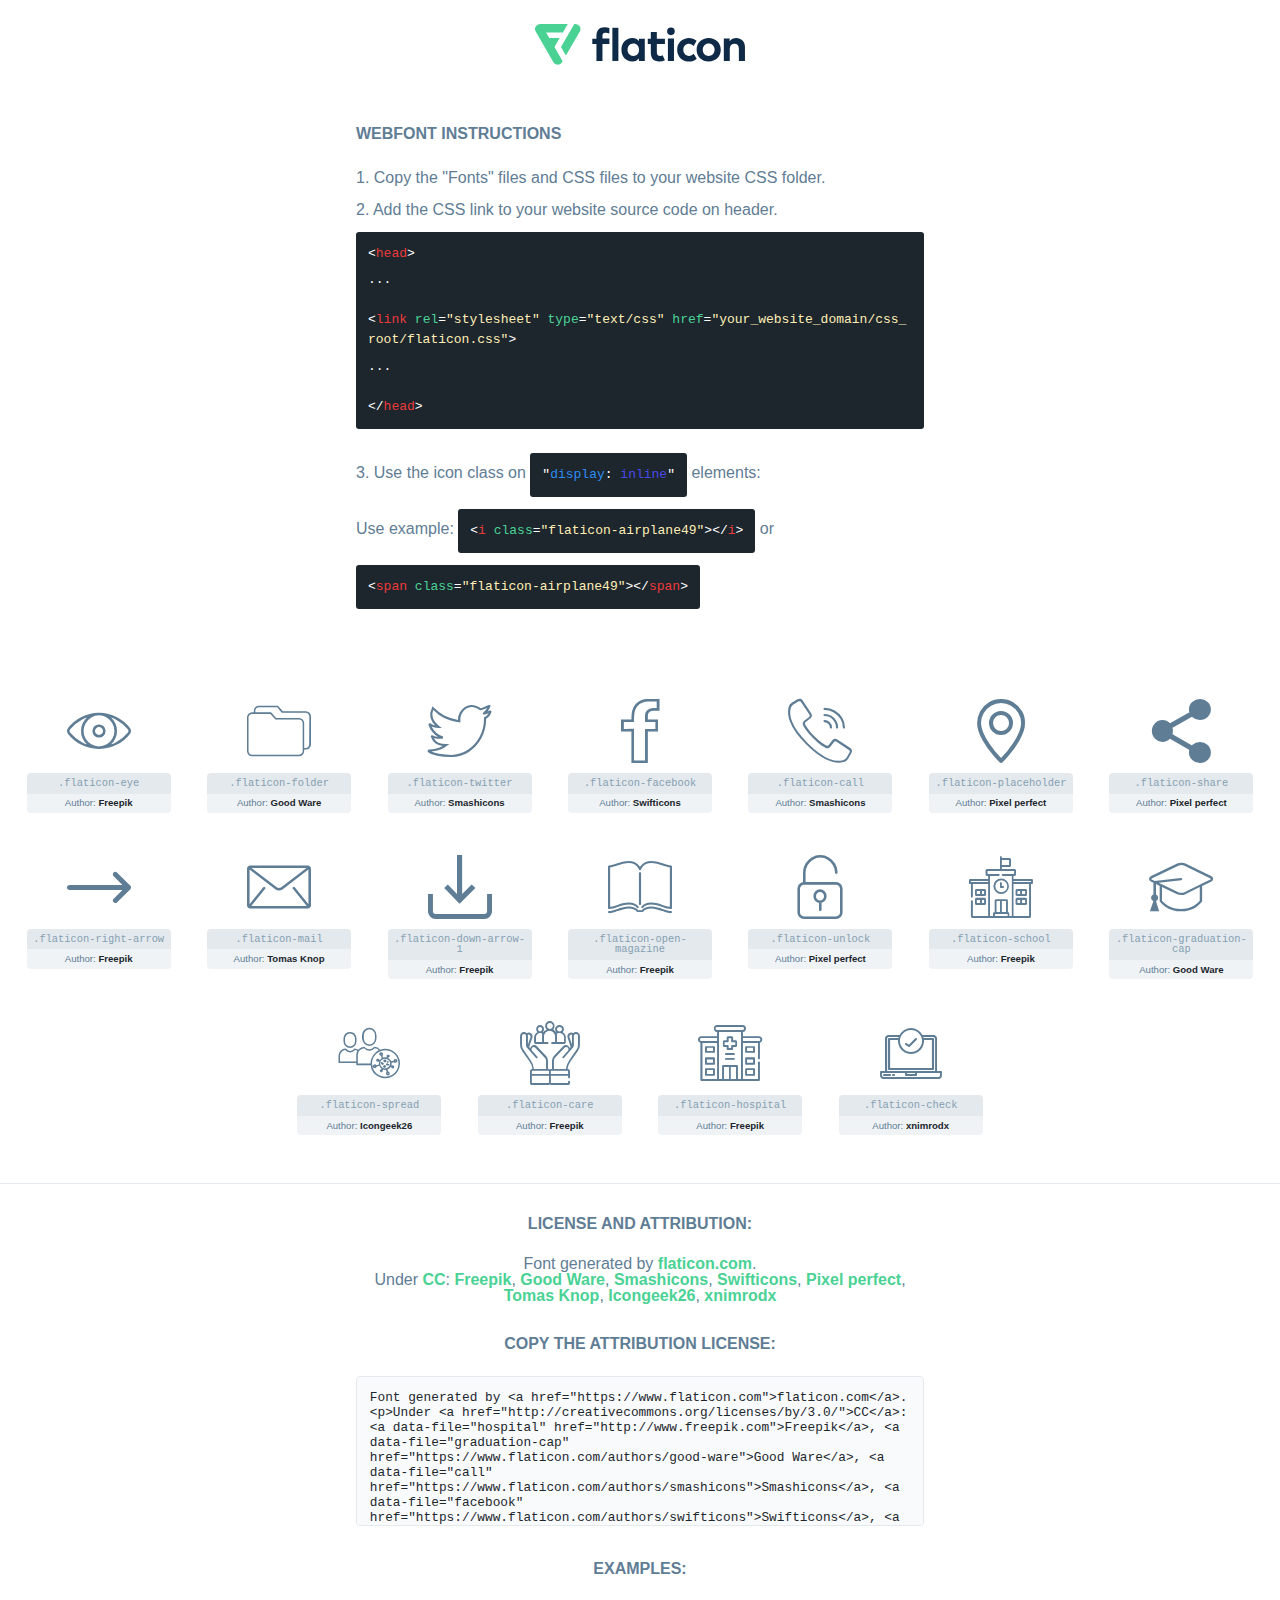
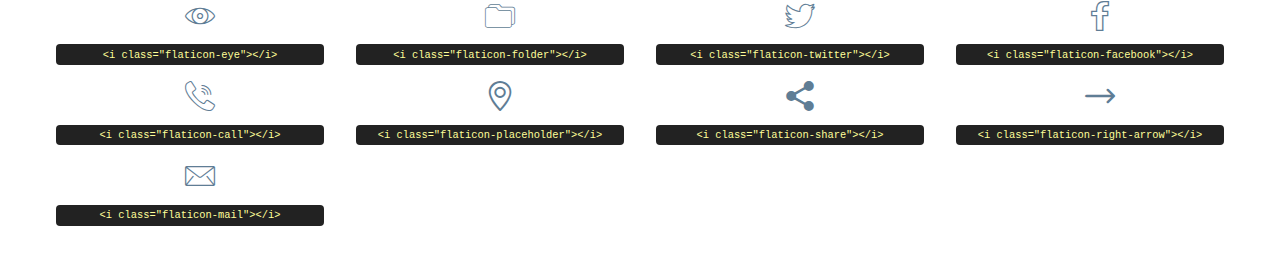
<file: assets/icons/font/flaticon.html>
<!DOCTYPE html>
<html lang="en">
<head>
    <title>Flaticon Webfont</title>
    <link rel="stylesheet" type="text/css" href="flaticon.css"/>
    <meta charset="UTF-8">
    <style>
        html, body, div, span, applet, object, iframe,
        h1, h2, h3, h4, h5, h6, p, blockquote, pre,
        a, abbr, acronym, address, big, cite, code,
        del, dfn, em, img, ins, kbd, q, s, samp,
        small, strike, strong, sub, sup, tt, var,
        b, u, i, center,
        dl, dt, dd, ol, ul, li,
        fieldset, form, label, legend,
        table, caption, tbody, tfoot, thead, tr, th, td,
        article, aside, canvas, details, embed,
        figure, figcaption, footer, header, hgroup,
        menu, nav, output, ruby, section, summary,
        time, mark, audio, video {
            margin: 0;
            padding: 0;
            border: 0;
            font-size: 100%;
            font: inherit;
            vertical-align: baseline;
        }

        /* HTML5 display-role reset for older browsers */
        article, aside, details, figcaption, figure,
        footer, header, hgroup, menu, nav, section {
            display: block;
        }

        body {
            line-height: 1;
        }

        ol, ul {
            list-style: none;
        }

        blockquote, q {
            quotes: none;
        }

        blockquote:before, blockquote:after,
        q:before, q:after {
            content: '';
            content: none;
        }

        table {
            border-collapse: collapse;
            border-spacing: 0;
        }

        body {
            font-family: Helvetica, Arial, sans-serif;
            font-size: 16px;
            color: #5f7d95;
        }

        a {
            color: #4AD295;
            font-weight: bold;
            text-decoration: none;
        }

        * {
            -moz-box-sizing: border-box;
            -webkit-box-sizing: border-box;
            box-sizing: border-box;
            margin: 0;
            padding: 0;
        }

        [class^="flaticon-"]:before, [class*=" flaticon-"]:before, [class^="flaticon-"]:after, [class*=" flaticon-"]:after {
            font-family: Flaticon;
            font-size: 30px;
            font-style: normal;
            margin-left: 20px;
            color: #333;
        }

        .wrapper {
            max-width: 600px;
            margin: auto;
            padding: 0 1em;
        }

        .title {
            margin-bottom: 24px;
            text-transform: uppercase;
            font-weight: bold;
        }

        header {
            text-align: center;
            padding: 24px;
        }

        header .logo {
            width: 210px;
            height: auto;
            border: none;
            display: inline-block;
        }

        header strong {
            font-size: 28px;
            font-weight: 500;
            vertical-align: middle;
        }

        .demo {
            margin: 2em auto;
            line-height: 1.25em;
        }

        .demo ul li {
            margin-bottom: 12px;
        }

        .demo ul li code {
            background-color: #1D262D;
            border-radius: 3px;
            padding: 12px;
            display: inline-block;
            color: #fff;
            font-family: Consolas, Monaco, Lucida Console, Liberation Mono, DejaVu Sans Mono, Bitstream Vera Sans Mono, Courier New, monospace;
            font-weight: lighter;
            margin-top: 12px;
            font-size: 13px;
            word-break: break-all;
        }

        .demo ul li code .red {
            color: #EC3A3B;
        }

        .demo ul li code .green {
            color: #4AD295;
        }

        .demo ul li code .yellow {
            color: #FFEEB6;
        }

        .demo ul li code .blue {
            color: #2C8CF4;
        }

        .demo ul li code .purple {
            color: #4949E7;
        }

        .demo ul li code .dots {
            margin-top: 0.5em;
            display: block;
        }

        #glyphs {
            border-bottom: 1px solid #E3E9ED;
            padding: 2em 0;
            text-align: center;
        }

        .glyph {
            display: inline-block;
            width: 9em;
            margin: 1em;
            text-align: center;
            vertical-align: top;
            background: #FFF;
        }

        .glyph .flaticon {
            padding: 10px;
            display: block;
            font-family: "Flaticon";
            font-size: 64px;
            line-height: 1;
        }

        .glyph .flaticon:before {
            font-size: 64px;
            color: #5f7d95;
            margin-left: 0;
        }

        .class-name {
            font-size: 0.65em;
            background-color: #E3E9ED;
            color: #869FB2;
            border-radius: 4px 4px 0 0;
            padding: 0.5em;
            font-family: Consolas, Monaco, Lucida Console, Liberation Mono, DejaVu Sans Mono, Bitstream Vera Sans Mono, Courier New, monospace;
        }

        .author-name {
            font-size: 0.6em;
            background-color: #EFF3F6;
            border-top: 0;
            border-radius: 0 0 4px 4px;
            padding: 0.5em;
        }

        .author-name a {
            color: #1D262D;
        }

        .class-name:last-child {
            font-size: 10px;
            color: #888;
        }

        .class-name:last-child a {
            font-size: 10px;
            color: #555;
        }

        .glyph > input {
            display: block;
            width: 100px;
            margin: 5px auto;
            text-align: center;
            font-size: 12px;
            cursor: text;
        }

        .glyph > input.icon-input {
            font-family: "Flaticon";
            font-size: 16px;
            margin-bottom: 10px;
        }

        .attribution .title {
            margin-top: 2em;
        }

        .attribution textarea {
            background-color: #F8FAFB;
            color: #1D262D;
            padding: 1em;
            border: none;
            box-shadow: none;
            border: 1px solid #E3E9ED;
            border-radius: 4px;
            resize: none;
            width: 100%;
            height: 150px;
            font-size: 0.8em;
            font-family: Consolas, Monaco, Lucida Console, Liberation Mono, DejaVu Sans Mono, Bitstream Vera Sans Mono, Courier New, monospace;
            -webkit-appearance: none;
        }

        .attribution textarea:hover {
            border-color: #CFD9E0;
        }

        .attribution textarea:focus {
            border-color: #4AD295;
        }

        .iconsuse {
            margin: 2em auto;
            text-align: center;
            max-width: 1200px;
        }

        .iconsuse:after {
            content: '';
            display: table;
            clear: both;
        }

        .iconsuse .image {
            float: left;
            width: 25%;
            padding: 0 1em;
        }

        .iconsuse .image p {
            margin-bottom: 1em;
        }

        .iconsuse .image span {
            display: block;
            font-size: 0.65em;
            background-color: #222;
            color: #fff;
            border-radius: 4px;
            padding: 0.5em;
            color: #FFFF99;
            margin-top: 1em;
            font-family: Consolas, Monaco, Lucida Console, Liberation Mono, DejaVu Sans Mono, Bitstream Vera Sans Mono, Courier New, monospace;
        }

        .flaticon:before {
            color: #5f7d95;
        }

        #footer {
            text-align: center;
            background-color: #1D262D;
            color: #869FB2;
            padding: 12px;
            font-size: 14px;
        }

        #footer a {
            font-weight: normal;
        }

        @media (max-width: 960px) {
            .iconsuse .image {
                width: 50%;
            }
        }

        .preview {
            width: 100px;
            display: inline-block;
            margin: 10px;
        }

        .preview .inner {
            display: inline-block;
            width: 100%;
            text-align: center;
            background: #f5f5f5;
            -webkit-border-radius: 3px 3px 0 0;
            -moz-border-radius: 3px 3px 0 0;
            border-radius: 3px 3px 0 0;
        }

        .preview .inner  {
            line-height: 85px;
            font-size: 40px;
            color: #333;
        }

        .label {
            display: inline-block;
            width: 100%;
            box-sizing: border-box;
            padding: 5px;
            font-size: 10px;
            font-family: Monaco, monospace;
            color: #666;
            white-space: nowrap;
            overflow: hidden;
            text-overflow: ellipsis;
            background: #ddd;
            -webkit-border-radius: 0 0 3px 3px;
            -moz-border-radius: 0 0 3px 3px;
            border-radius: 0 0 3px 3px;
            color: #666;
        }
    </style>
</head>
<body>
    <header>
        <a href="https://www.flaticon.com/" target="_blank" class="logo">
            <svg xmlns="http://www.w3.org/2000/svg" viewBox="0 0 394.3 76.5">
                <path d="M156.6,69.4H145.3V7.1h11.3Z" style="fill:#0e2a47"/>
                <path d="M206.2,69.4h-11V64.8a15.4,15.4,0,0,1-12.6,5.7c-11.6,0-20.3-9.5-20.3-22.1s8.8-22.1,20.3-22.1a15.4,15.4,0,0,1,12.6,5.8V27.5h11Zm-32.4-21c0,6.4,4.2,11.6,10.8,11.6s10.8-4.9,10.8-11.6-4.4-11.6-10.8-11.6S173.9,42,173.9,48.4Z"
                      style="fill:#0e2a47"/>
                <path d="M262.5,13.7a7.2,7.2,0,0,1-14.4,0,7.2,7.2,0,1,1,14.4,0ZM261,69.4H249.6v-42H261Z"
                      style="fill:#0e2a47"/>
                <path id="_Trazado_" data-name="&lt;Trazado&gt;"
                      d="M139.6,17.8a16.6,16.6,0,0,0-8-1.4c-3.2.4-4.9,2-4.9,5.9v5.1h13V37.5h-13v32H115.4v-32h-7.8v-10h7.8V22.2c0-9.9,5.2-16.3,15-16.3a23.4,23.4,0,0,1,9.3,1.8Z"
                      style="fill:#0e2a47"/>
                <path d="M235.1,60c-3.5,0-6.3-1.9-6.3-7.1V37.5H244v-10H228.8V15H217.5V27.5h-5.7v10h5.7V53.7c0,10.9,5.3,16.8,15.7,16.8A22.9,22.9,0,0,0,244,68l-4.3-9.1A12.3,12.3,0,0,1,235.1,60Z"
                      style="fill:#0e2a47"/>
                <path d="M348.9,48.4c0,12.6-9.7,22.1-22.7,22.1s-22.7-9.4-22.7-22.1,9.6-22.1,22.7-22.1S348.9,35.8,348.9,48.4Zm-33.9,0c0,6.8,4.8,11.6,11.1,11.6s11.2-4.8,11.2-11.6-4.8-11.6-11.2-11.6S315.1,41.6,315.1,48.4Z"
                      style="fill:#0e2a47"/>
                <path d="M394.3,42.7V69.4H382.9V46.3c0-6.1-3-9.4-8.2-9.4s-8.9,3.2-8.9,9.5v23H354.6v-42h11v4.9c3-4.5,7.6-6.1,12.3-6.1C387.5,26.3,394.3,33,394.3,42.7Z"
                      style="fill:#0e2a47"/>
                <path d="M298,55.7h0a12.4,12.4,0,0,1-8.2,4.2h-.9l-1.8-.2a10,10,0,0,1-7.4-5.6,13.2,13.2,0,0,1-1.2-5.8,13,13,0,0,1,1.3-5.9,10.1,10.1,0,0,1,7.5-5.5h2.4a11.7,11.7,0,0,1,8.3,4.2l5.5-9.6a19.9,19.9,0,0,0-8.1-4.3,23.4,23.4,0,0,0-6.1-.8,25.2,25.2,0,0,0-7.5,1.1,20.9,20.9,0,0,0-8,4.6,21.9,21.9,0,0,0-6.8,16.4,21.9,21.9,0,0,0,6.7,16.3,20.9,20.9,0,0,0,8,4.6,25.2,25.2,0,0,0,7.7,1.2,23.6,23.6,0,0,0,6.2-.8,20,20,0,0,0,8.1-4.4Z"
                      style="fill:#0e2a47"/>
                <path d="M46.3,26.5H26.9L20.8,16H52.4L61.6,0H9.4A9.3,9.3,0,0,0,1.3,4.7a9.3,9.3,0,0,0,0,9.4L34.6,71.8a9.4,9.4,0,0,0,16.2,0l1.1-1.9L36.6,43.3Z"
                      style="fill:#4ad295"/>
                <path d="M84.2,4.7A9.3,9.3,0,0,0,76.1,0H73.8l-25,43.3,9.2,16L84.2,14A9.3,9.3,0,0,0,84.2,4.7Z"
                      style="fill:#4ad295"/>
            </svg>
        </a>
    </header>
    <section class="demo wrapper">

        <p class="title">Webfont Instructions</p>

        <ul>
            <li>
                <span class="num">1. </span>Copy the "Fonts" files and CSS files to your website CSS folder.
            </li>
            <li>
                <span class="num">2. </span>Add the CSS link to your website source code on header.
                <code class="big">
                    &lt;<span class="red">head</span>&gt;
                    <br/><span class="dots">...</span>
                    <br/>&lt;<span class="red">link</span> <span class="green">rel</span>=<span
                        class="yellow">"stylesheet"</span> <span class="green">type</span>=<span
                        class="yellow">"text/css"</span> <span class="green">href</span>=<span class="yellow">"your_website_domain/css_root/flaticon.css"</span>&gt;
                    <br/><span class="dots">...</span>
                    <br/>&lt;/<span class="red">head</span>&gt;
                </code>
            </li>

            <li>
                <p>
                    <span class="num">3. </span>Use the icon class on <code>"<span class="blue">display</span>:<span
                        class="purple"> inline</span>"</code> elements:
                    <br/>
                    Use example: <code>&lt;<span class="red">i</span> <span class="green">class</span>=<span class="yellow">&quot;flaticon-airplane49&quot;</span>&gt;&lt;/<span
                        class="red">i</span>&gt;</code> or <code>&lt;<span class="red">span</span> <span
                        class="green">class</span>=<span class="yellow">&quot;flaticon-airplane49&quot;</span>&gt;&lt;/<span
                        class="red">span</span>&gt;</code>
            </li>
        </ul>

    </section>
    <section id="glyphs">
            <div class="glyph">
                <i class="flaticon flaticon-eye"></i>
                <div class="class-name">.flaticon-eye</div>
                <div class="author-name">Author: <a data-file="eye" href="http://www.freepik.com">Freepik</a> </div>
            </div>

            <div class="glyph">
                <i class="flaticon flaticon-folder"></i>
                <div class="class-name">.flaticon-folder</div>
                <div class="author-name">Author: <a data-file="folder" href="https://www.flaticon.com/authors/good-ware">Good Ware</a> </div>
            </div>

            <div class="glyph">
                <i class="flaticon flaticon-twitter"></i>
                <div class="class-name">.flaticon-twitter</div>
                <div class="author-name">Author: <a data-file="twitter" href="https://www.flaticon.com/authors/smashicons">Smashicons</a> </div>
            </div>

            <div class="glyph">
                <i class="flaticon flaticon-facebook"></i>
                <div class="class-name">.flaticon-facebook</div>
                <div class="author-name">Author: <a data-file="facebook" href="https://www.flaticon.com/authors/swifticons">Swifticons</a> </div>
            </div>

            <div class="glyph">
                <i class="flaticon flaticon-call"></i>
                <div class="class-name">.flaticon-call</div>
                <div class="author-name">Author: <a data-file="call" href="https://www.flaticon.com/authors/smashicons">Smashicons</a> </div>
            </div>

            <div class="glyph">
                <i class="flaticon flaticon-placeholder"></i>
                <div class="class-name">.flaticon-placeholder</div>
                <div class="author-name">Author: <a data-file="placeholder" href="https://www.flaticon.com/authors/pixel-perfect">Pixel perfect</a> </div>
            </div>

            <div class="glyph">
                <i class="flaticon flaticon-share"></i>
                <div class="class-name">.flaticon-share</div>
                <div class="author-name">Author: <a data-file="share" href="https://www.flaticon.com/authors/pixel-perfect">Pixel perfect</a> </div>
            </div>

            <div class="glyph">
                <i class="flaticon flaticon-right-arrow"></i>
                <div class="class-name">.flaticon-right-arrow</div>
                <div class="author-name">Author: <a data-file="right-arrow" href="http://www.freepik.com">Freepik</a> </div>
            </div>

            <div class="glyph">
                <i class="flaticon flaticon-mail"></i>
                <div class="class-name">.flaticon-mail</div>
                <div class="author-name">Author: <a data-file="mail" href="https://www.flaticon.com/authors/tomas-knop">Tomas Knop</a> </div>
            </div>

            <div class="glyph">
                <i class="flaticon flaticon-down-arrow-1"></i>
                <div class="class-name">.flaticon-down-arrow-1</div>
                <div class="author-name">Author: <a data-file="down-arrow-1" href="http://www.freepik.com">Freepik</a> </div>
            </div>

            <div class="glyph">
                <i class="flaticon flaticon-open-magazine"></i>
                <div class="class-name">.flaticon-open-magazine</div>
                <div class="author-name">Author: <a data-file="open-magazine" href="http://www.freepik.com">Freepik</a> </div>
            </div>

            <div class="glyph">
                <i class="flaticon flaticon-unlock"></i>
                <div class="class-name">.flaticon-unlock</div>
                <div class="author-name">Author: <a data-file="unlock" href="https://www.flaticon.com/authors/pixel-perfect">Pixel perfect</a> </div>
            </div>

            <div class="glyph">
                <i class="flaticon flaticon-school"></i>
                <div class="class-name">.flaticon-school</div>
                <div class="author-name">Author: <a data-file="school" href="http://www.freepik.com">Freepik</a> </div>
            </div>

            <div class="glyph">
                <i class="flaticon flaticon-graduation-cap"></i>
                <div class="class-name">.flaticon-graduation-cap</div>
                <div class="author-name">Author: <a data-file="graduation-cap" href="https://www.flaticon.com/authors/good-ware">Good Ware</a> </div>
            </div>

            <div class="glyph">
                <i class="flaticon flaticon-spread"></i>
                <div class="class-name">.flaticon-spread</div>
                <div class="author-name">Author: <a data-file="spread" href="https://www.flaticon.com/authors/icongeek26">Icongeek26</a> </div>
            </div>

            <div class="glyph">
                <i class="flaticon flaticon-care"></i>
                <div class="class-name">.flaticon-care</div>
                <div class="author-name">Author: <a data-file="care" href="http://www.freepik.com">Freepik</a> </div>
            </div>

            <div class="glyph">
                <i class="flaticon flaticon-hospital"></i>
                <div class="class-name">.flaticon-hospital</div>
                <div class="author-name">Author: <a data-file="hospital" href="http://www.freepik.com">Freepik</a> </div>
            </div>

            <div class="glyph">
                <i class="flaticon flaticon-check"></i>
                <div class="class-name">.flaticon-check</div>
                <div class="author-name">Author: <a data-file="check" href="https://www.flaticon.com/authors/xnimrodx">xnimrodx</a> </div>
            </div>

    </section>

    <section class="attribution wrapper"   style="text-align:center;">

        <div class="title">License and attribution:</div><div class="attrDiv">Font generated by <a href="https://www.flaticon.com">flaticon.com</a>. <div><p>Under <a href="http://creativecommons.org/licenses/by/3.0/">CC</a>: <a data-file="hospital" href="http://www.freepik.com">Freepik</a>, <a data-file="graduation-cap" href="https://www.flaticon.com/authors/good-ware">Good Ware</a>, <a data-file="call" href="https://www.flaticon.com/authors/smashicons">Smashicons</a>, <a data-file="facebook" href="https://www.flaticon.com/authors/swifticons">Swifticons</a>, <a data-file="unlock" href="https://www.flaticon.com/authors/pixel-perfect">Pixel perfect</a>, <a data-file="mail" href="https://www.flaticon.com/authors/tomas-knop">Tomas Knop</a>, <a data-file="spread" href="https://www.flaticon.com/authors/icongeek26">Icongeek26</a>, <a data-file="check" href="https://www.flaticon.com/authors/xnimrodx">xnimrodx</a></p>  </div>
        </div>
        <div class="title">Copy the Attribution License:</div>

        <textarea onclick="this.focus();this.select();">Font generated by &lt;a href=&quot;https://www.flaticon.com&quot;&gt;flaticon.com&lt;/a&gt;. <p>Under <a href="http://creativecommons.org/licenses/by/3.0/">CC</a>: <a data-file="hospital" href="http://www.freepik.com">Freepik</a>, <a data-file="graduation-cap" href="https://www.flaticon.com/authors/good-ware">Good Ware</a>, <a data-file="call" href="https://www.flaticon.com/authors/smashicons">Smashicons</a>, <a data-file="facebook" href="https://www.flaticon.com/authors/swifticons">Swifticons</a>, <a data-file="unlock" href="https://www.flaticon.com/authors/pixel-perfect">Pixel perfect</a>, <a data-file="mail" href="https://www.flaticon.com/authors/tomas-knop">Tomas Knop</a>, <a data-file="spread" href="https://www.flaticon.com/authors/icongeek26">Icongeek26</a>, <a data-file="check" href="https://www.flaticon.com/authors/xnimrodx">xnimrodx</a></p> 
        </textarea>

    </section>

    <section class="iconsuse">

        <div class="title">Examples:</div>
            <div class="image">
                <p>
                    <i class="flaticon flaticon-eye"></i>
                    <span>&lt;i class=&quot;flaticon-eye&quot;&gt;&lt;/i&gt;</span>
                </p>
            </div>
            <div class="image">
                <p>
                    <i class="flaticon flaticon-folder"></i>
                    <span>&lt;i class=&quot;flaticon-folder&quot;&gt;&lt;/i&gt;</span>
                </p>
            </div>
            <div class="image">
                <p>
                    <i class="flaticon flaticon-twitter"></i>
                    <span>&lt;i class=&quot;flaticon-twitter&quot;&gt;&lt;/i&gt;</span>
                </p>
            </div>
            <div class="image">
                <p>
                    <i class="flaticon flaticon-facebook"></i>
                    <span>&lt;i class=&quot;flaticon-facebook&quot;&gt;&lt;/i&gt;</span>
                </p>
            </div>
            <div class="image">
                <p>
                    <i class="flaticon flaticon-call"></i>
                    <span>&lt;i class=&quot;flaticon-call&quot;&gt;&lt;/i&gt;</span>
                </p>
            </div>
            <div class="image">
                <p>
                    <i class="flaticon flaticon-placeholder"></i>
                    <span>&lt;i class=&quot;flaticon-placeholder&quot;&gt;&lt;/i&gt;</span>
                </p>
            </div>
            <div class="image">
                <p>
                    <i class="flaticon flaticon-share"></i>
                    <span>&lt;i class=&quot;flaticon-share&quot;&gt;&lt;/i&gt;</span>
                </p>
            </div>
            <div class="image">
                <p>
                    <i class="flaticon flaticon-right-arrow"></i>
                    <span>&lt;i class=&quot;flaticon-right-arrow&quot;&gt;&lt;/i&gt;</span>
                </p>
            </div>
            <div class="image">
                <p>
                    <i class="flaticon flaticon-mail"></i>
                    <span>&lt;i class=&quot;flaticon-mail&quot;&gt;&lt;/i&gt;</span>
                </p>
            </div>
            <div class="image">
</file>
<file: assets/icons/font/flaticon.css>
@font-face {
    font-family: "flaticon";
    src: url("./flaticon.ttf?1727c3ddfb5b19661ee7bc1e7be752e1") format("truetype"),
url("./flaticon.woff?1727c3ddfb5b19661ee7bc1e7be752e1") format("woff"),
url("./flaticon.woff2?1727c3ddfb5b19661ee7bc1e7be752e1") format("woff2"),
url("./flaticon.eot?1727c3ddfb5b19661ee7bc1e7be752e1#iefix") format("embedded-opentype"),
url("./flaticon.svg?1727c3ddfb5b19661ee7bc1e7be752e1#flaticon") format("svg");
}

i[class^="flaticon-"]:before, i[class*=" flaticon-"]:before {
    font-family: flaticon !important;
    font-style: normal;
    font-weight: normal !important;
    font-variant: normal;
    text-transform: none;
    line-height: 1;
    -webkit-font-smoothing: antialiased;
    -moz-osx-font-smoothing: grayscale;
}

.flaticon-eye:before {
    content: "\f101";
}
.flaticon-folder:before {
    content: "\f102";
}
.flaticon-twitter:before {
    content: "\f103";
}
.flaticon-facebook:before {
    content: "\f104";
}
.flaticon-call:before {
    content: "\f105";
}
.flaticon-placeholder:before {
    content: "\f106";
}
.flaticon-share:before {
    content: "\f107";
}
.flaticon-right-arrow:before {
    content: "\f108";
}
.flaticon-mail:before {
    content: "\f109";
}
.flaticon-down-arrow-1:before {
    content: "\f10a";
}
.flaticon-open-magazine:before {
    content: "\f10b";
}
.flaticon-unlock:before {
    content: "\f10c";
}
.flaticon-school:before {
    content: "\f10d";
}
.flaticon-graduation-cap:before {
    content: "\f10e";
}
.flaticon-spread:before {
    content: "\f10f";
}
.flaticon-care:before {
    content: "\f110";
}
.flaticon-hospital:before {
    content: "\f111";
}
.flaticon-check:before {
    content: "\f112";
}
</file>
